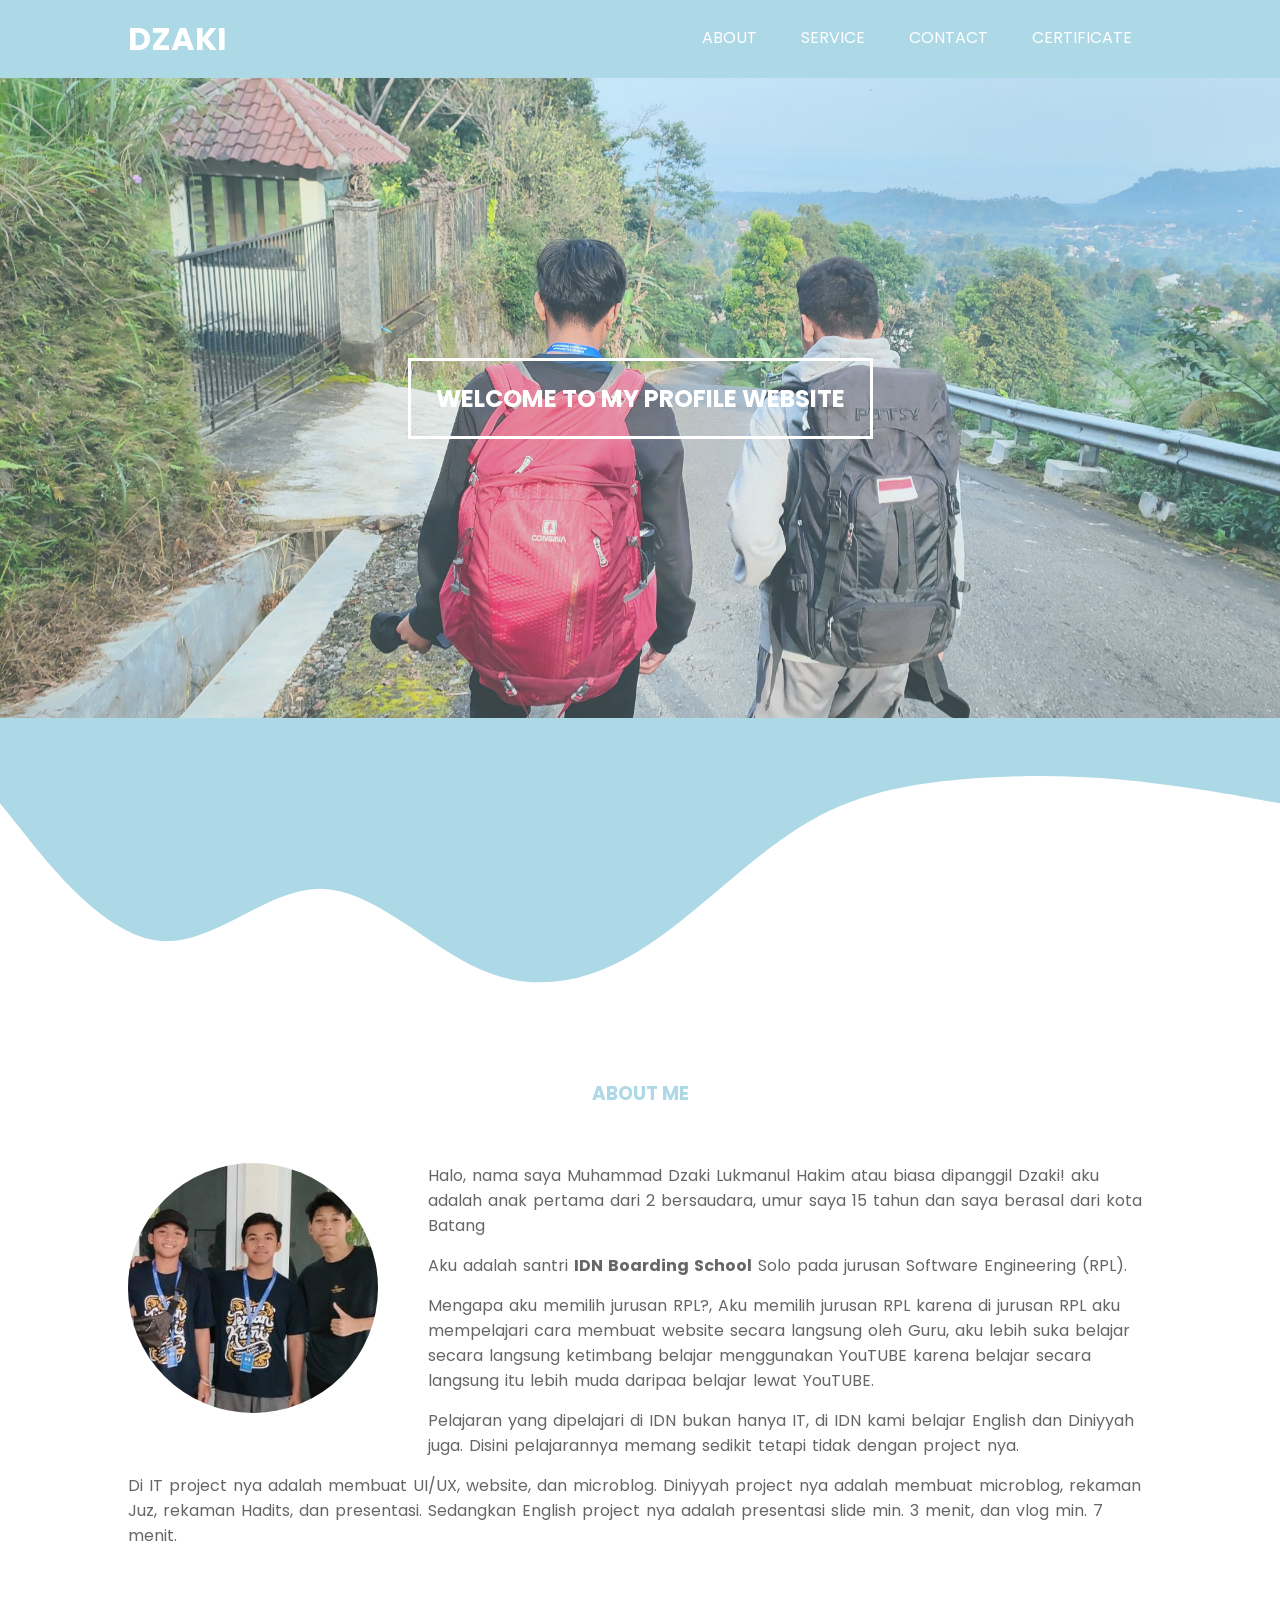
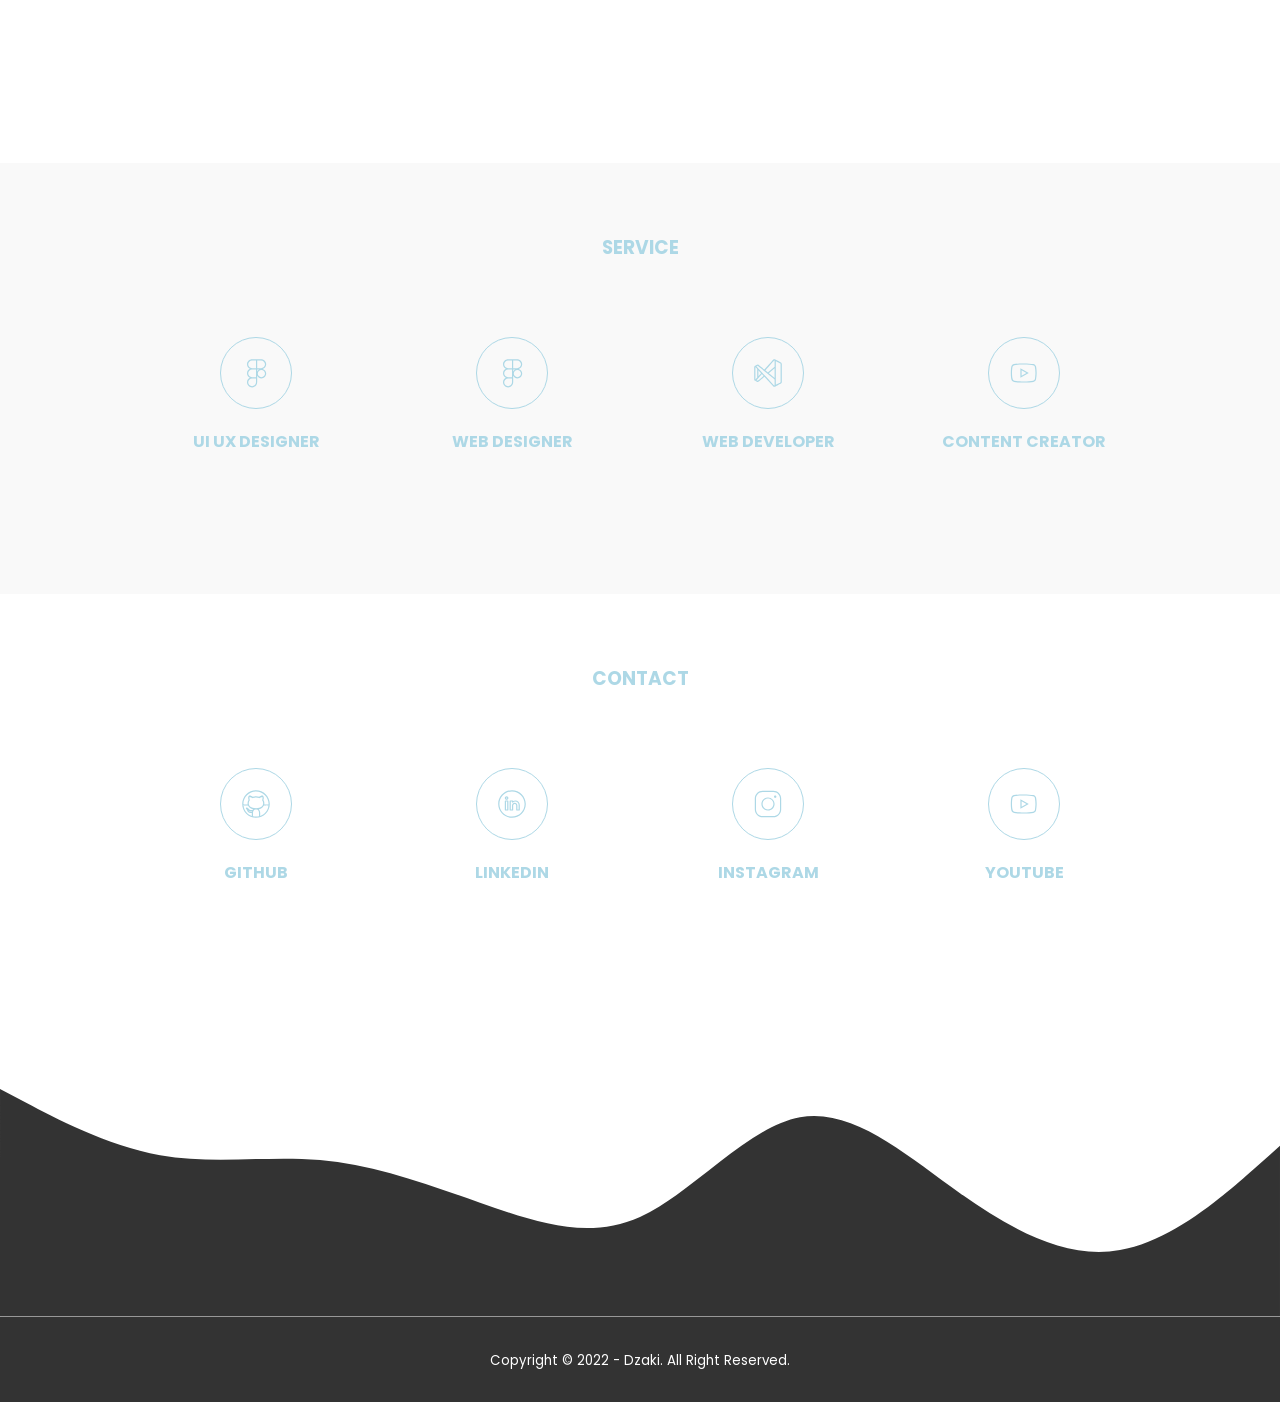
<file: index.html>
<!DOCTYPE html>
<html lang="en">

<head>
    <meta charset="UTF-8">
    <meta http-equiv="X-UA-Compatible" content="IE=edge">
    <meta name="viewport" content="width=device-width, initial-scale=1.0">
    <title>M. Dzaki Lukmanul Hakim</title>
    <link rel="stylesheet" href="style.css">
</head>

<body>
    

    <!-- HEADER -->
    <header style="background-color: #add8e6;">
        <div class="container">
            <h1><a href="./cobacoba.html">DZAKI</a></h1>
            <ul>
                <li class="active"><a href="#about">ABOUT</a></li>
                <li class="active"><a href="#service">SERVICE</a></li>
                <li class="active"><a href="#medsos">CONTACT</a></li>
                <li class="active"><a href="./sertifikat.html">CERTIFICATE</a></li>
            </ul>
        </div>
    </header>
    <!-- END HEADER -->

    <!-- BANNER -->
    <section class="banner">
        <h2>WELCOME TO MY PROFILE WEBSITE</h2>
    </section>
    <svg xmlns="http://www.w3.org/2000/svg" viewBox="0 0 1440 320">
        <path fill="#add8e6" fill-opacity="1" d="M0,96L30,133.3C60,171,120,245,180,250.7C240,256,300,192,360,192C420,192,480,256,540,282.7C600,309,660,299,720,261.3C780,224,840,160,900,122.7C960,85,1020,75,1080,69.3C1140,64,1200,64,1260,69.3C1320,75,1380,85,1410,90.7L1440,96L1440,0L1410,0C1380,0,1320,0,1260,0C1200,0,1140,0,1080,0C1020,0,960,0,900,0C840,0,780,0,720,0C660,0,600,0,540,0C480,0,420,0,360,0C300,0,240,0,180,0C120,0,60,0,30,0L0,0Z"></path>
      </svg>
    <!-- END BANNER -->

    <!-- ABOUT -->
    <section class="about" id="about">
        <div class="container">
            <h3>ABOUT ME</h3>
            <p id="ebot">
                <img src="img/profile.jpg" alt="Profile" srcset="" width="250px" height="250px" style=" border-radius: 1000px;">Halo, nama saya Muhammad Dzaki Lukmanul Hakim atau biasa dipanggil Dzaki! aku adalah anak pertama dari 2 bersaudara, umur saya 15 tahun dan saya berasal dari kota Batang</p>
            <p id="ebot2">Aku adalah santri <b>IDN Boarding School</b> Solo pada jurusan Software Engineering (RPL). </p>
            <p id="ebot2">Mengapa aku memilih jurusan RPL?, Aku memilih jurusan RPL karena di jurusan RPL aku mempelajari cara membuat website secara langsung oleh Guru, aku lebih suka belajar secara langsung ketimbang belajar menggunakan YouTUBE karena belajar secara langsung itu lebih muda daripaa belajar lewat YouTUBE. </p>
            <p id="ebot2">Pelajaran yang dipelajari di IDN bukan hanya IT, di IDN kami belajar English dan Diniyyah juga. Disini pelajarannya memang sedikit tetapi tidak dengan project nya.</p>
            <p id="ebot2">Di IT project nya adalah membuat UI/UX, website, dan microblog. Diniyyah project nya adalah membuat microblog, rekaman Juz, rekaman Hadits, dan presentasi. Sedangkan English project nya adalah presentasi slide min. 3 menit, dan vlog min. 7 menit.</p>
        </div>
    </section>
    <!-- END ABOUT -->
    <section class=""></section>
    <!-- SERVICE -->
    <section class="service" id="service">
        <div class="container">
            <h3>SERVICE</h3>
            <div class="box">
                <div class="col-4">
                    <div class="icon"><img src="img/icons8-figma.svg" alt="figma" srcset="" width="30px" height="30px"></div>
                    <h4>UI UX DESIGNER</h4>
                </div>
            </div>
            <div class="box">
                <div class="col-4">
                    <div class="icon"><img src="img/icons8-figma.svg" alt="figma" srcset="" width="30px" height="30px"></div>
                    <h4>WEB DESIGNER</h4>
                </div>
            </div>
            <div class="box">
                <div class="col-4">
                    <div class="icon"><img src="img/icons8-visual-studio.svg" alt="figma" srcset="" width="30px" height="30px"></div>
                    <h4>WEB DEVELOPER</h4>
                </div>
            </div>
            <div class="box">
                <div class="col-4">
                    <div class="icon"><img src="img/icons8-youtube.svg" alt="figma" srcset="" width="30px" height="30px"></div>
                    <h4>CONTENT CREATOR</h4>
                </div>
            </div>
        </div>
    </section>
    <!-- END SERVICE -->
    
    <!-- MEDSOS -->
    <section class="service" id="medsos" style="background-color: white;">
        <div class="container">
            <h3>CONTACT</h3>
            <div class="box">
                <div class="col-4">
                    <div class="icon"><img src="img/icons8-github.svg" alt="figma" srcset="" width="30px" height="30px"></div>
                    <h4>GITHUB</h4>
                </div>
            </div>
            <div class="box">
                <div class="col-4">
                    <div class="icon"><img src="img/icons8-linkedin-circled.svg" alt="figma" srcset="" width="30px" height="30px"></div>
                    <h4>LINKEDIN</h4>
                </div>
            </div>
            <div class="box">
                <div class="col-4">
                    <div class="icon"><img src="img/icons8-instagram.svg" alt="figma" srcset="" width="30px" height="30px"></div>
                    <h4>INSTAGRAM</h4>
                </div>
            </div>
            <div class="box">
                <div class="col-4">
                    <div class="icon"><img src="img/icons8-youtube.svg" alt="figma" srcset="" width="30px" height="30px"></div>
                    <h4>YOUTUBE</h4>
                </div>
            </div>
        </div>
    </section>
    <!-- END MEDSOS -->

    <!-- FOOTER -->
    <svg xmlns="http://www.w3.org/2000/svg" viewBox="0 0 1440 320" style="transform: translateY(7px);">
        <path fill="#333" fill-opacity="1" d="M0,64L30,80C60,96,120,128,180,138.7C240,149,300,139,360,144C420,149,480,171,540,192C600,213,660,235,720,208C780,181,840,107,900,96C960,85,1020,139,1080,181.3C1140,224,1200,256,1260,245.3C1320,235,1380,181,1410,154.7L1440,128L1440,320L1410,320C1380,320,1320,320,1260,320C1200,320,1140,320,1080,320C1020,320,960,320,900,320C840,320,780,320,720,320C660,320,600,320,540,320C480,320,420,320,360,320C300,320,240,320,180,320C120,320,60,320,30,320L0,320Z"></path>
      </svg>
    <footer>
        <div class="container">
            <small>Copyright &copy; 2022 - Dzaki. All Right Reserved.</small>
        </div>
    </footer>
    <!-- END FOOTER -->
    <script src="https://unpkg.com/aos@next/dist/aos.js"></script>
  <script>
    AOS.init();
  </script>
</body>

</html>
</file>
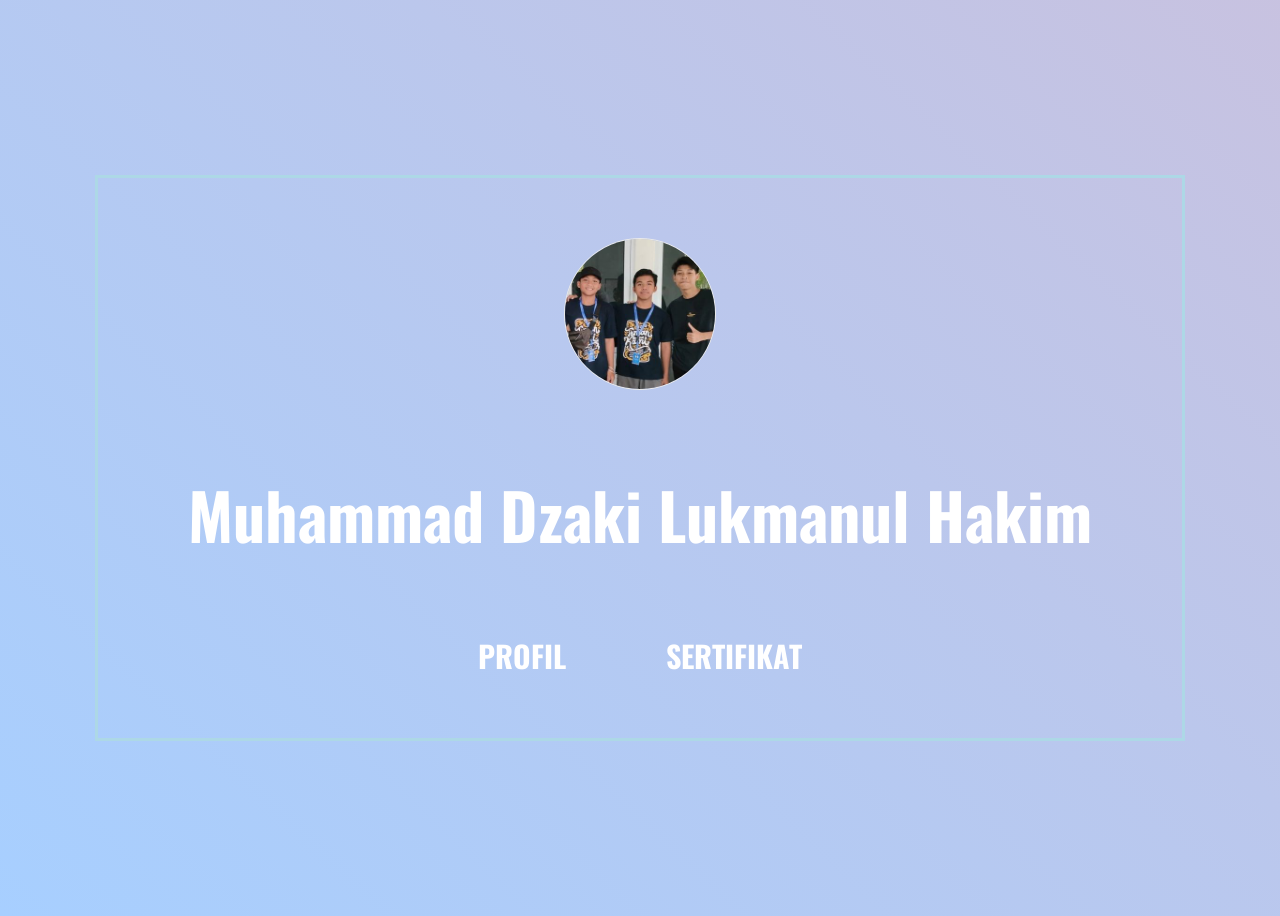
<file: cobacoba.html>
<!DOCTYPE html>
<html lang="en">
<head>
    <meta charset="UTF-8">
    <meta http-equiv="X-UA-Compatible" content="IE=edge">
    <meta name="viewport" content="width=device-width, initial-scale=1.0">
    <title>profile</title>
    <link rel="preconnect" href="https://fonts.googleapis.com">
<link rel="preconnect" href="https://fonts.gstatic.com" crossorigin>
<link href="https://fonts.googleapis.com/css2?family=Oswald&display=swap" rel="stylesheet">
    <style>

        :root{
            --gradient: linear-gradient(43deg,  #A7CFFF 0%, #FFACAC 100%);
        }

        body{
            min-height: 100vh;
            background-color: #c850c0;
            background-image: var(--gradient);
            background-size: 400%;
            animation: gradient-animation 5s infinite alternate;
            display: flex;
            justify-content: center;
            align-items: center;
        }

        @keyframes gradient-animation {
            0% {
                background-position: left;
            }

            100% {
                background-position: right;
            }
        }

        h1{
            font-size: 4rem;
            text-align: center;
            font-family: 'Oswald', sans-serif;
            padding: 30px;
            color: #fff;
        }

        img{
            background-color: #eaeaea;
            background-size: cover;
            border-radius: 100px;
            width: 150px;
            height: 150px;
            margin: 0 auto;
            border: 1px solid #eaeaea;
        }

        .box{
            text-align: center;
            padding: 60px;
            color: #FFFFFF;
            z-index: 1;
            border: 3px solid lightblue;
        }

        li{
            display: inline;
            color: rgb(168, 2, 2);
            font-family: 'Oswald', sans-serif;
            font-size: 30px;
        }

        a {
            color: white;
            text-decoration: none;
        }

        .link{
            margin: rem;
        }
    </style>
</head>
<body>
    <div class="box">
        <img src="img/profile.jpg" alt="" srcset="">
        <h1>Muhammad Dzaki Lukmanul Hakim </h1>
        <div class="link">
            <li><a style="padding-right: 3rem;" href="./index.html"><b>PROFIL</b></a></li>
            <li><a style="padding-left: 3rem;" href="./sertifikat.html"><b>SERTIFIKAT</b></a></li>
        </div>
        
    </div>
</body>
</html>
</file>
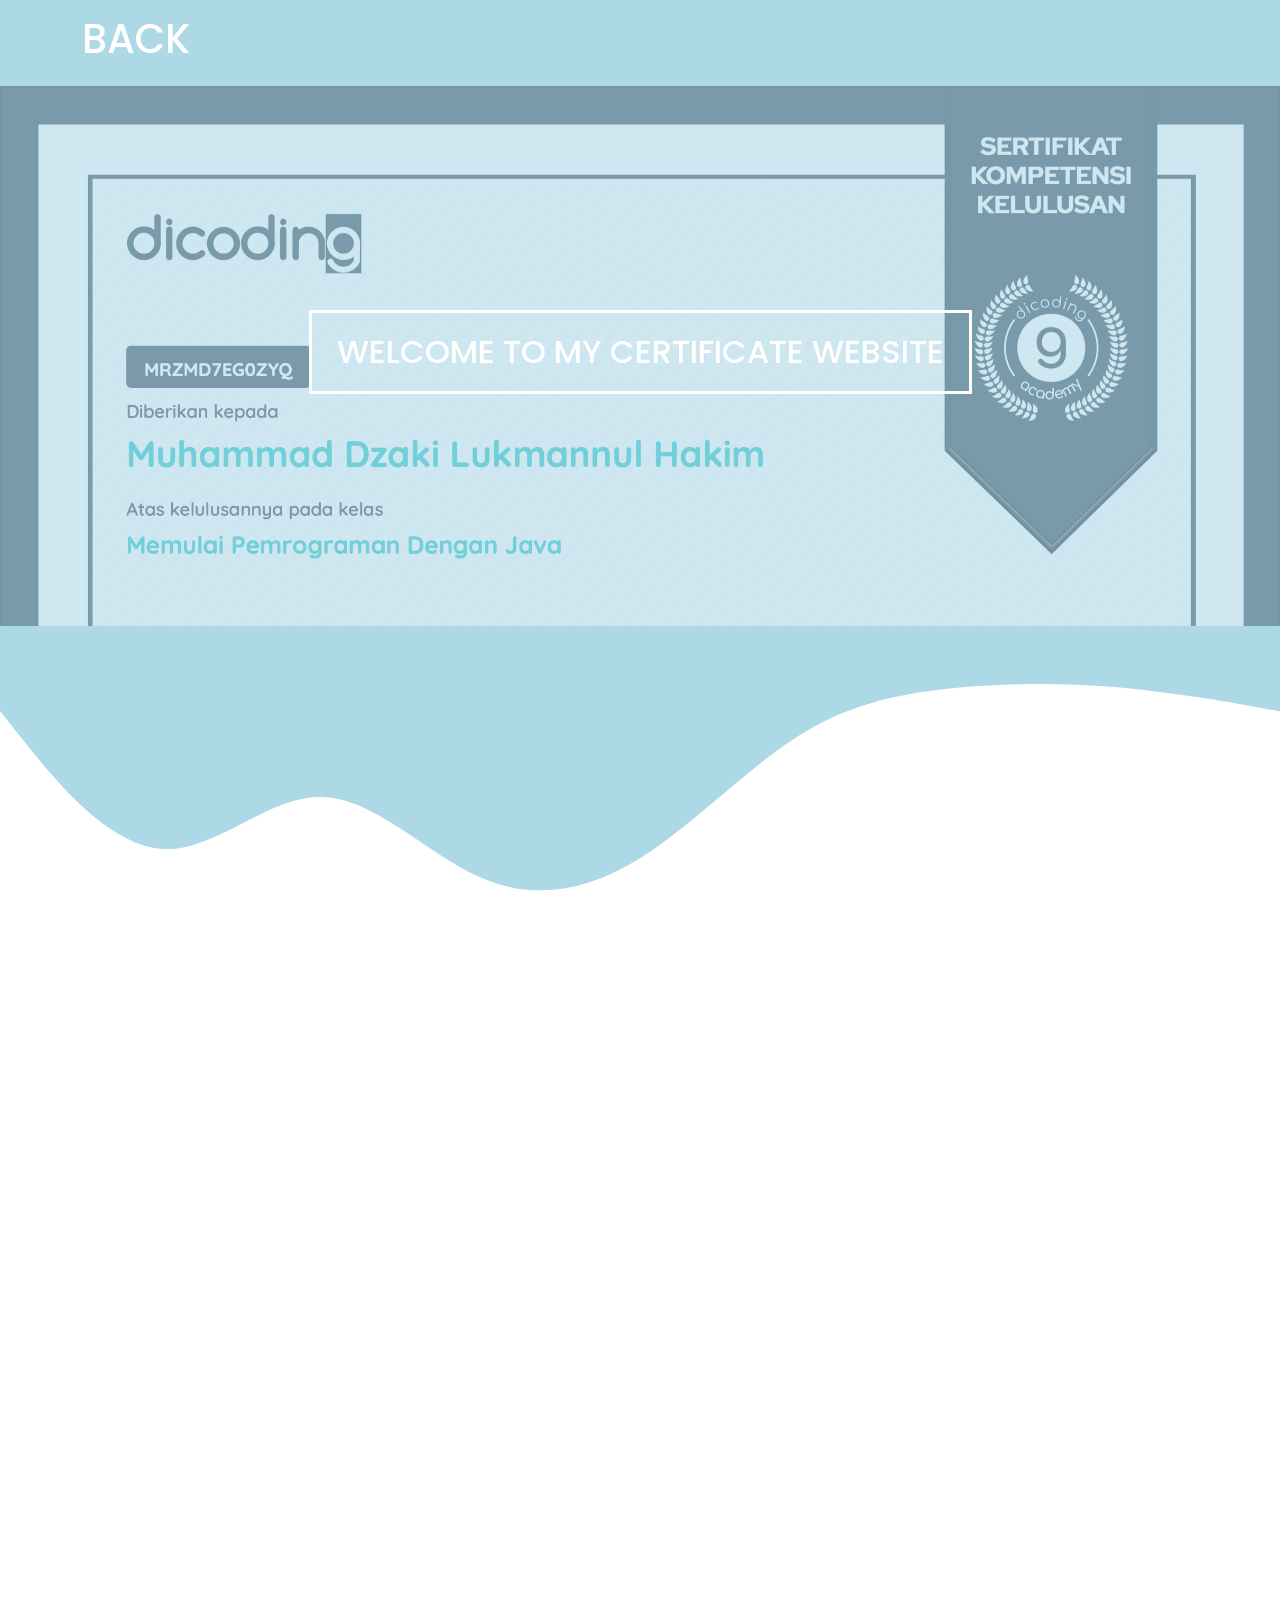
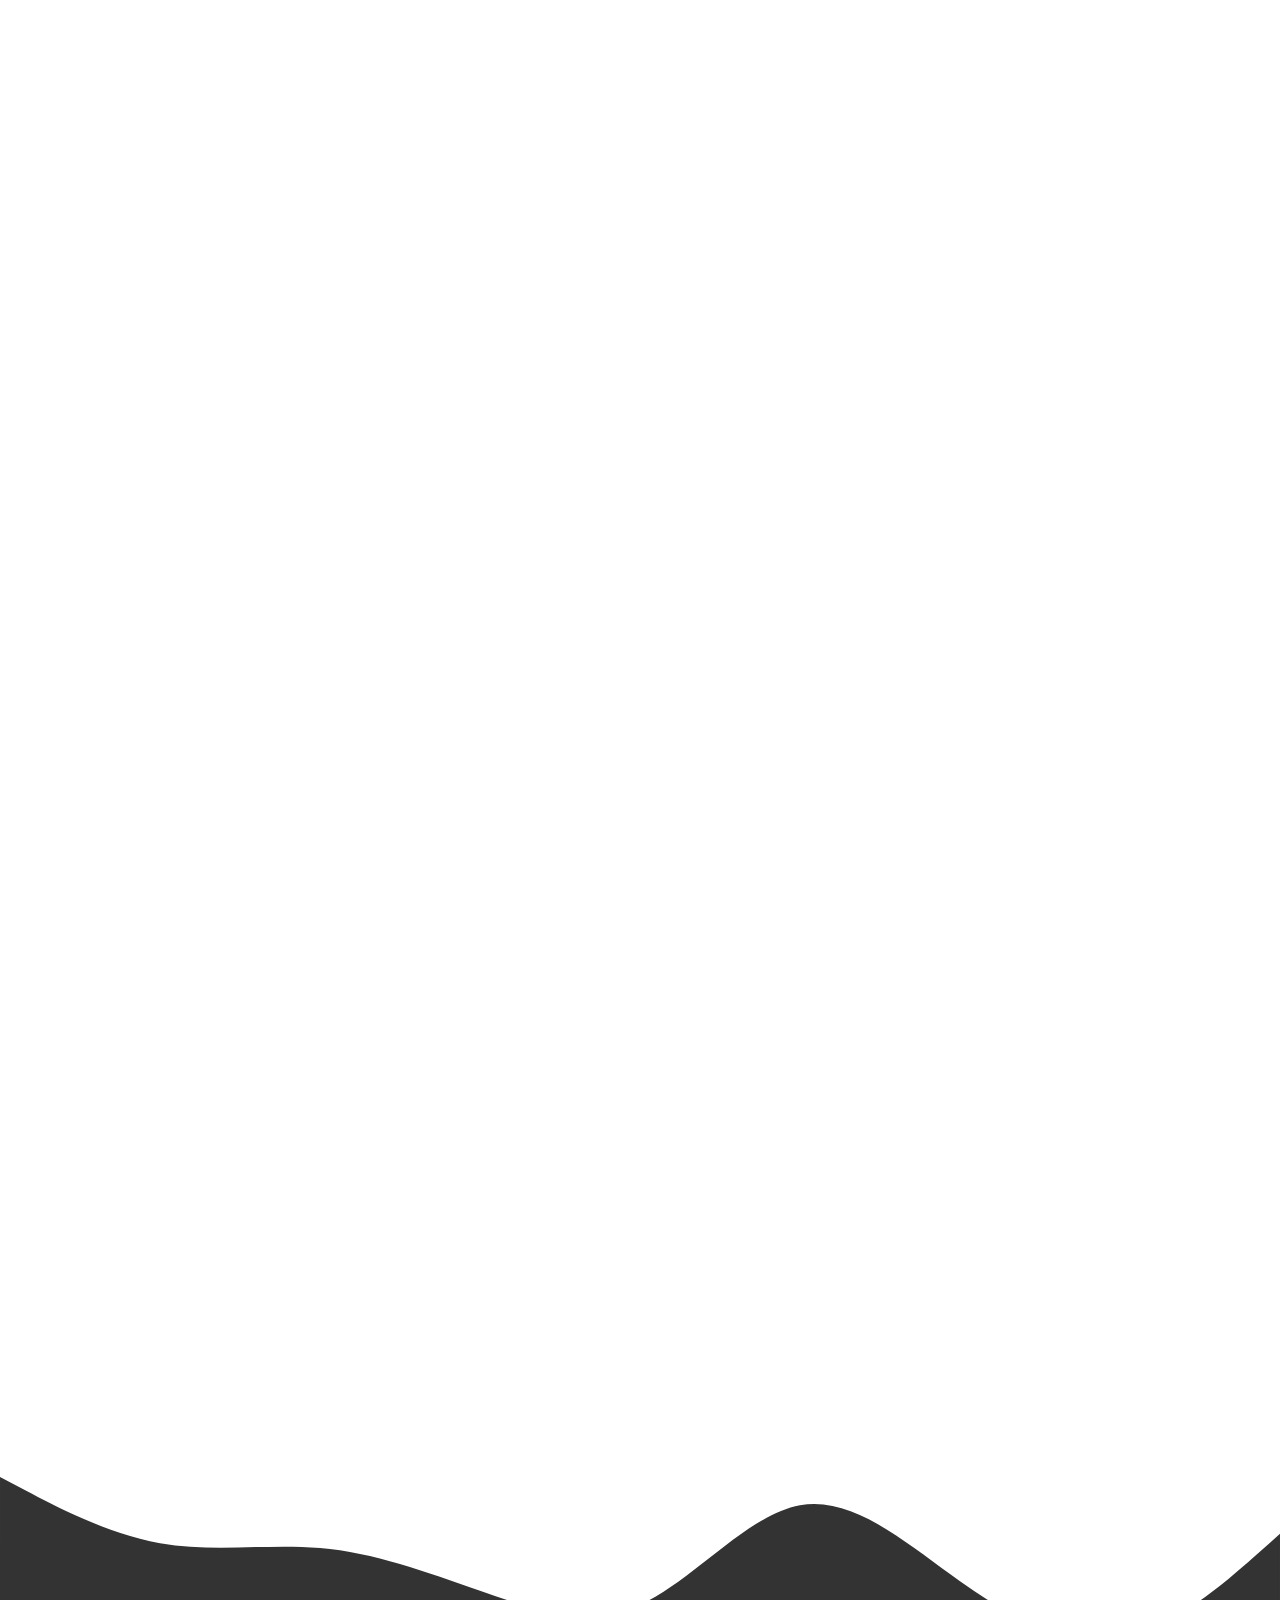
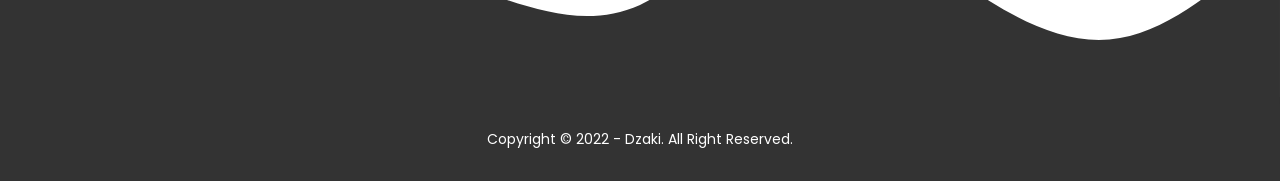
<file: sertifikat.html>
<!DOCTYPE html>
<html lang="en">
<link rel="stylesheet" href="style2.css">

<head>
    <meta charset="UTF-8">
    <meta http-equiv="X-UA-Compatible" content="IE=edge">
    <meta name="viewport" content="width=device-width, initial-scale=1.0">
    <title>Sertifikat</title>
    <link rel="stylesheet" href="https://unpkg.com/aos@next/dist/aos.css" />
    <link href="https://cdn.jsdelivr.net/npm/bootstrap@5.2.3/dist/css/bootstrap.min.css" rel="stylesheet"
        integrity="sha384-rbsA2VBKQhggwzxH7pPCaAqO46MgnOM80zW1RWuH61DGLwZJEdK2Kadq2F9CUG65" crossorigin="anonymous">
</head>

<body>
    <header style="background-color: #add8e6;">
        <div class="container">
            <h1><a href="./index.html" style="text-decoration: none;
                color: white;">BACK</a></h1>
        </div>
    </header>
    <section class="banner">
        <h2>WELCOME TO MY CERTIFICATE WEBSITE</h2>
    </section>
    <svg xmlns="http://www.w3.org/2000/svg" viewBox="0 0 1440 320">
        <path fill="#add8e6" fill-opacity="1"
            d="M0,96L30,133.3C60,171,120,245,180,250.7C240,256,300,192,360,192C420,192,480,256,540,282.7C600,309,660,299,720,261.3C780,224,840,160,900,122.7C960,85,1020,75,1080,69.3C1140,64,1200,64,1260,69.3C1320,75,1380,85,1410,90.7L1440,96L1440,0L1410,0C1380,0,1320,0,1260,0C1200,0,1140,0,1080,0C1020,0,960,0,900,0C840,0,780,0,720,0C660,0,600,0,540,0C480,0,420,0,360,0C300,0,240,0,180,0C120,0,60,0,30,0L0,0Z">
        </path>
    </svg>
    <div class="container text-center">
        <div class="row">
            <div class="col order-last">
                <section class="about" id="certificate1">
                    <div data-aos="zoom-in-up">
                        <div class="container">
                            <h3>Memulai Pemrograman Dengan Java</h3>
                            <img src="img/sertipikat.png" alt="Java" srcset="" width="80%"
                                style=" border-radius: 10px;">
                        </div>
                    </div>

                </section>
            </div>
            <div class="col">
                <section class="about" id="certificate1">
                    <div data-aos="zoom-in-up">
                        <div class="container">
                            <h3>Pengenalan ke Logika Pemrograman</h3>
                            <img src="img/Pengenalan ke Logika Pemrograman (Programming Logic 101).png" alt="Java"
                                srcset="" width="80%" style=" border-radius: 10px;">
                        </div>
                    </div>
                </section>
            </div>
            <div class="col order-first">
                <section class="about" id="certificate1">
                    <div data-aos="zoom-in-up">
                        <div class="container">
                            <h3>Belajar Prinsip Pemrograman SOLID</h3>
                            <img src="img/Belajar Prinsip Pemrograman SOLID.png" alt="Java" srcset="" width="80%"
                                style=" border-radius: 10px;">
                        </div>
                    </div>
                </section>
            </div>
        </div>
    </div>
    <div class="container text-center">
        <div class="row">
            <div class="col order-last">
                <section class="about" id="certificate1">
                    <div data-aos="zoom-in-up">
                        <div class="container">
                            <h3>Memulai Pemrograman Dengan C</h3>
                            <img src="img/Memulai Pemrograman Dengan C.png" alt="Java" srcset="" width="80%"
                                style=" border-radius: 10px;">
                        </div>
                    </div>

                </section>
            </div>
            <div class="col">
                <section class="about" id="certificate1">
                    <div data-aos="zoom-in-up" class="container">
                        <h3>Meniti Karier sebagai Software Developer</h3>
                        <img src="img/Meniti Karier sebagai Software Developer.png" alt="Java" srcset="" width="80%"
                            style=" border-radius: 10px;">
                    </div>

                </section>
            </div>
            <div class="col order-first">
                <section class="about" id="certificate1">
                    <div data-aos="zoom-in-up" class="container">
                        <h3>Pengenalan Data pada Pemrograman (Data 101)</h3>
                        <img src="img/Pengenalan Data pada Pemrograman (Data 101).png" alt="Java" srcset="" width="80%"
                            style=" border-radius: 10px;">
                    </div>

                </section>
            </div>
        </div>
    </div>
    <!-- CERTIFICATE -->






    <section class="about" id="certificate1">
        <div data-aos="zoom-in-up" class="container">
            <h3>Belajar Dasar Pemrograman Web</h3>
            <img src="img/Belajar Dasar Pemrograman Web.png" alt="Java" srcset="" width="80%"
                style=" border-radius: 10px;">
        </div>

        <div data-aos="zoom-in-up" class="container" style="margin-top: 8rem;">
            <h1><a href="./ingpo.html" style="text-decoration: none;
                color: rgb(3, 3, 3);">BACK</a></h1>
        </div>
    </section>
    <!-- CERTIFICATE -->
    <script src="https://unpkg.com/aos@next/dist/aos.js"></script>
    <script>
        AOS.init();
    </script>
</body>
<svg xmlns="http://www.w3.org/2000/svg" viewBox="0 0 1440 320" style="transform: translateY(7px);">
    <path fill="#333" fill-opacity="1"
        d="M0,64L30,80C60,96,120,128,180,138.7C240,149,300,139,360,144C420,149,480,171,540,192C600,213,660,235,720,208C780,181,840,107,900,96C960,85,1020,139,1080,181.3C1140,224,1200,256,1260,245.3C1320,235,1380,181,1410,154.7L1440,128L1440,320L1410,320C1380,320,1320,320,1260,320C1200,320,1140,320,1080,320C1020,320,960,320,900,320C840,320,780,320,720,320C660,320,600,320,540,320C480,320,420,320,360,320C300,320,240,320,180,320C120,320,60,320,30,320L0,320Z">
    </path>
</svg>
<footer>
    <div class="container">
        <small>Copyright &copy; 2022 - Dzaki. All Right Reserved.</small>
    </div>
</footer>
</footer>

</html>
</file>
<file: style.css>
@import url('https://fonts.googleapis.com/css2?family=Poppins:ital,wght@0,100;0,200;0,300;0,400;0,500;0,600;0,700;0,800;0,900;1,100;1,200;1,300;1,400;1,500;1,600;1,700;1,800;1,900&display=swap');

* {
    padding: 0;
    margin: 0;
    font-family: 'Poppins', sans-serif;
}

a {
    color: inherit;
    text-decoration: none;
}

.medsos {
    padding: 5px 0;
    background-color: #add8e6;
}

.medsos ul li {
    display: inline;
    filter: invert(1);
    margin-right: 10px;
}

.container {
    width: 80%;
    margin: 0 auto;
}

.container::after {
    content: '';
    display: block;
    clear: both;
}

header h1 {
    float: left;
    padding: 15px 0;
    color: #ffffff;
}

header ul {
    float: right;
}

header ul li {
    display: inline-block;
}

header ul li a {
    padding: 25px 20px;
    display: inline-block;
}

header ul li a:hover {
    background-color: #FFFFFF;
    color: #add8e6;
}

.active {
    background-color: #add8e6;
    color: #FFFFFF;
}

.banner {
    height: 60vh;
    background-image: url(../img/banner.jpg);
    background-size: cover;
    position: relative;
    display: flex;
    justify-content: center;
    align-items: center;
}

.banner:after {
    content: '';
    display: block;
    position: absolute;
    top: 0;
    left: 0;
    right: 0;
    bottom: 0;
    background-color: rgb(173, 216, 230, 0.3);
}

.banner h2 {
    color: #FFFFFF;
    z-index: 1;
    padding: 20px 25px;
    border: 3px solid #FFFFFF;
}

section {
    padding: 50px 0;
}

section h3 {
    text-align: center;
    padding: 20px 0;
    color: #add8e6;
}

#ebot {
    margin-bottom: 15px;
}

#ebot2 {
    margin-bottom: 15px;
}

.about,
.service {
    padding-bottom: 100px;
}

.about p {
    color: #666;
    word-spacing: 2px;
    line-height: 25px;
}

.service {
    background-color: #f9f9f9;
}

.box {
    color: #add8e6;
}

.box:after {
    content: '';
    display: block;
}

.box .col-4 {
    width: 25%;
    padding: 20px;
    box-sizing: border-box;
    text-align: center;
    float: left;
}

.icon {
    width: 70px;
    height: 70px;
    border: 1px solid;
    border-radius: 50%;
    display: flex;
    justify-content: center;
    align-items: center;
    margin: 0 auto;
}

.box .col-4 h4 {
    margin: 20px 0;
}

.container h3 {
    margin-bottom: 35px;
}

footer {
    padding: 30px 0;
    background-color: #333;
    color: #fff;
    text-align: center;
}

.about .container img {
    float: left;
    margin-right: 50px;
    margin-bottom: 40px;
}
</file>
<file: style2.css>
@import url('https://fonts.googleapis.com/css2?family=Poppins:ital,wght@0,100;0,200;0,300;0,400;0,500;0,600;0,700;0,800;0,900;1,100;1,200;1,300;1,400;1,500;1,600;1,700;1,800;1,900&display=swap');

* {
    padding: 0;
    margin: 0;
    font-family: 'Poppins', sans-serif;
}

a {
    color: inherit;
    text-decoration: none;
}

.medsos {
    padding: 80px 0;
    text-align: center;
    background-color: rgb(255, 255, 255);
    color: lightblue;
}

.medsos ul li {
    display: inline;
    filter: invert(1);
    margin-right: 10px;
}

.container {
    width: 80%;
    margin: 0 auto;
    text-align: center;
}

.container::after {
    content: '';
    display: block;
    clear: both;
}

header h1 {
    float: left;
    padding: 15px 0;
    color: #fff;
}

header ul {
    float: right;
}

header ul li {
    display: inline-block;
}

header ul li a {
    padding: 25px 20px;
    display: inline-block;
}

header ul li a:hover {
    background-color: #fff;
    color: lightblue;
}

.active {
    background-color: #add8e6;
    color: #FFFFFF;
}

.banner {
    height: 60vh;
    background-image: url(img/sertipikat.png);
    background-size: cover;
    position: relative;
    display: flex;
    justify-content: center;
    align-items: center;
}

.banner:after {
    content: '';
    display: block;
    position: absolute;
    top: 0;
    left: 0;
    right: 0;
    bottom: 0;
    background-color: rgba(173, 216, 230, 0.6);
}

.banner h2 {
    color: #ffffff;
    z-index: 1;
    padding: 20px 25px;
    border: 3px solid #ffffff;
}

section {
    padding: 50px 0;
}

section h3 {
    text-align: center;
    padding: 20px 0;
    color: lightblue;
}

#ebot {
    margin-bottom: 15px;
}

#ebot2 {
    margin-bottom: 15px;
}

.about,
.service {
    padding-bottom: 100px;
}

.about p {
    color: #666;
    word-spacing: 2px;
    line-height: 25px;
}

.service {
    background-color: #f9f9f9;
}

.box {
    color: lightblue;
}

.box:after {
    content: '';
    display: block;
}

.box .col-4 {
    width: 25%;
    padding: 20px;
    box-sizing: border-box;
    text-align: center;
    float: left;
}

.icon {
    width: 70px;
    height: 70px;
    border: 1px solid;
    border-radius: 50%;
    display: flex;
    justify-content: center;
    align-items: center;
    margin: 0 auto;
}

.box .col-4 h4 {
    margin: 20px 0;
}

.container h3 {
    margin-bottom: 35px;
}

footer {
    padding: 30px 0;
    background-color: #333;
    color: #fff;
    text-align: center;
}

.box .col-5 {
    width: 25%;
    padding: 20px;
    box-sizing: border-box;
    text-align: center;
    float: left;
}

.box .col-5 h4 {
    margin: 20px 0;
    text-decoration: none;
}
</file>
